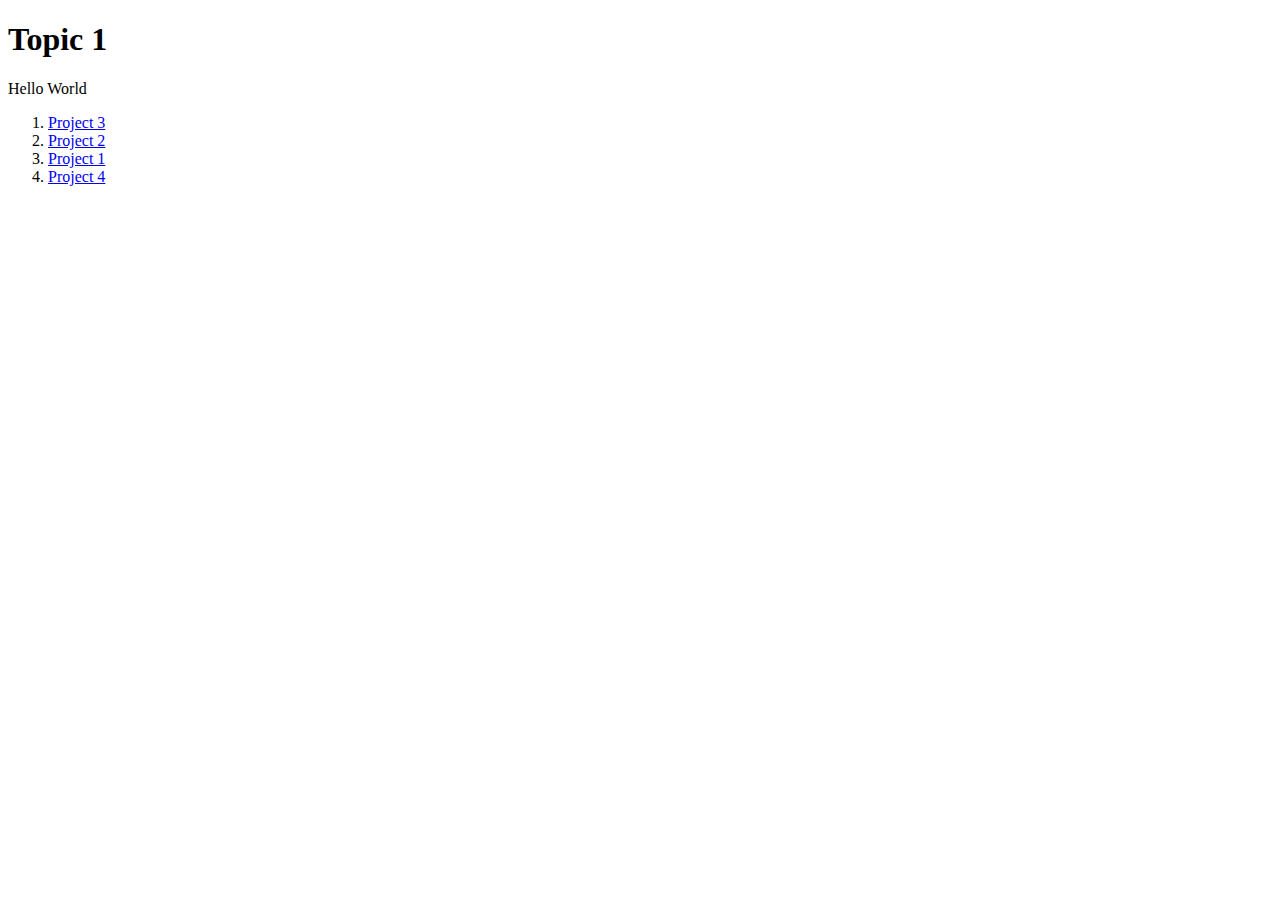
<file: index.html>
<!DOCTYPE html public "-//IETF//DTD HTML ENG">
<html><head>
<title>Pedro's Projects</title>
</head>

<body>
   <h1>Topic 1</h1>
   <p>Hello World</p>
   <ol>
     <li><a href="./Project 3/ch05-proj1.html">Project 3</a></li>
     <li><a href="./Project2/ch4-proj1.html">Project 2</a></li>
     <li><a href="./Project1/Project1.HTML">Project 1</a></li>
     <li><a href="Project4/ch08-proj01.html"> Project 4</a></li>
   </ol>
</body>
</html>
</file>
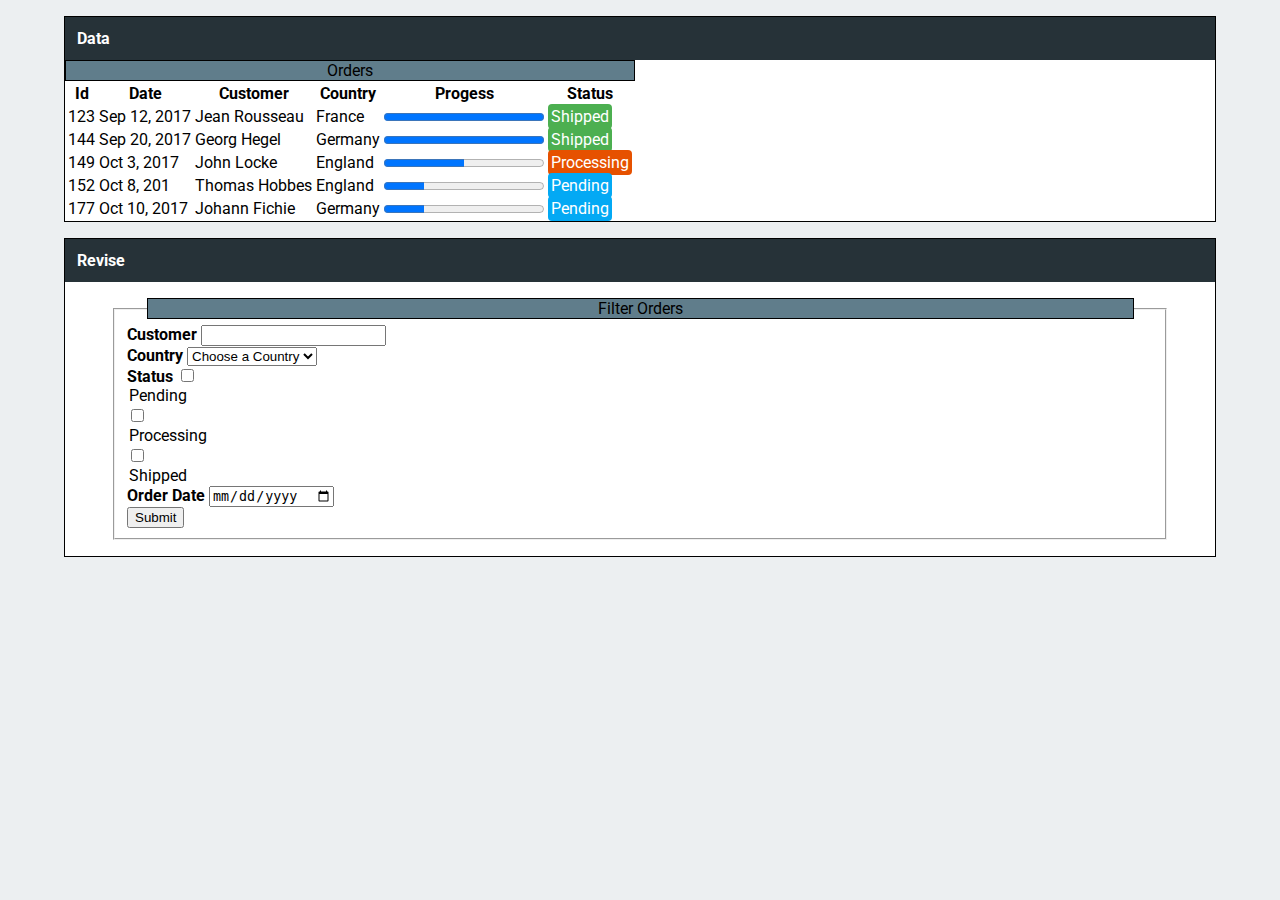
<file: Project 3/ch05-proj1.html>
<!DOCTYPE html>
<html lang="en">
<head>
   <meta charset="utf-8">
   <title>Chapter 5</title>
   <link rel="stylesheet" href="reset.css" />
   
    <link rel="stylesheet" href="https://fonts.googleapis.com/css?family=Roboto:regular,bold,italic,thin,light,bolditalic,black,medium&amp;lang=en">       
   <link rel="stylesheet" href="ch05-proj1.css" />
</head>
<body>

    <section>
         <h3>Data</h3>
        
         <table>
          <caption>Orders</caption> 
          <tr>
               <th>Id</th>
               <th>Date</th>
               <th>Customer</th>
               <th>Country</th>
               <th>Progess</th>
               <th>Status</th>
          </tr>
          <tr>
               <td>123</td>
               <td>Sep 12, 2017</td>
               <td>Jean Rousseau</td>
               <td>France</td>
               <td><progress value="100" max="100"></progress></td>
               <td><span class= "status status-shipped">Shipped</span></td>
          </tr>
          <tr>
               <td>144</td>
               <td>Sep 20, 2017</td>
               <td>Georg Hegel </td>
               <td>Germany</td>
               <td><progress value="100" max="100"></progress></td>
               <td><span class= "status status-shipped">Shipped</span></td>
          </tr>
          <tr>
               <td>149</td>
               <td>Oct 3, 2017</td>
               <td>John Locke</td>
               <td>England</td>
               <td><progress value="50" max="100"></progress></td>
               <td><span class= "status status-processing">Processing</span></td>
          </tr>
          <tr>
               <td>152</td>
               <td>Oct 8, 201</td>
               <td>Thomas Hobbes</td>
               <td>England</td>
               <td><progress value="25" max="100"></progress></td>
               <td><span class= "status status-pending">Pending</span></td>
          </tr>
          <tr>
               <td>177</td>
               <td>Oct 10, 2017</td>
               <td>Johann Fichie</td>
               <td>Germany</td>
               <td><progress value="25" max="100"></progress></td>
               <td><span class= "status status-pending">Pending</span></td>
          </tr>
         </table>
         
      
         
    </section>
    
    <section>
         <h3>Revise</h3>
         <form action="process.php" method="post">
          <fieldset>
               <legend>Filter Orders</legend>
               <p>
                    <label><b>Customer</b></label>
                    <input type="text" name="Customer" />
               </p>
               <p>
                    <label><b>Country</b></label>
                    <select name="where">
                         <option>Choose a Country</option>
                         <option>United States</option>
                         <option>France</option>
                         <option>England</option>
                         <option>Canada</option>
                    </select>
               </p>
               <p>
               <label><b>Status</b></label>
                   <span> <input type="checkbox" name="Status"/><option>Pending</option> 
                    <input type="checkbox" name="Status"/><option>Processing</option> 
                    <input type="checkbox" name="Status"/><option>Shipped</option> </span>
               </p> 
               <p>               <label><b>Order Date</b></label>
                    <input type="date" name="Order Date" />
               </p>               
               <input type="Submit" />
          </fieldset>
         </form>
        

    </section>    


</body>
</html>
</file>
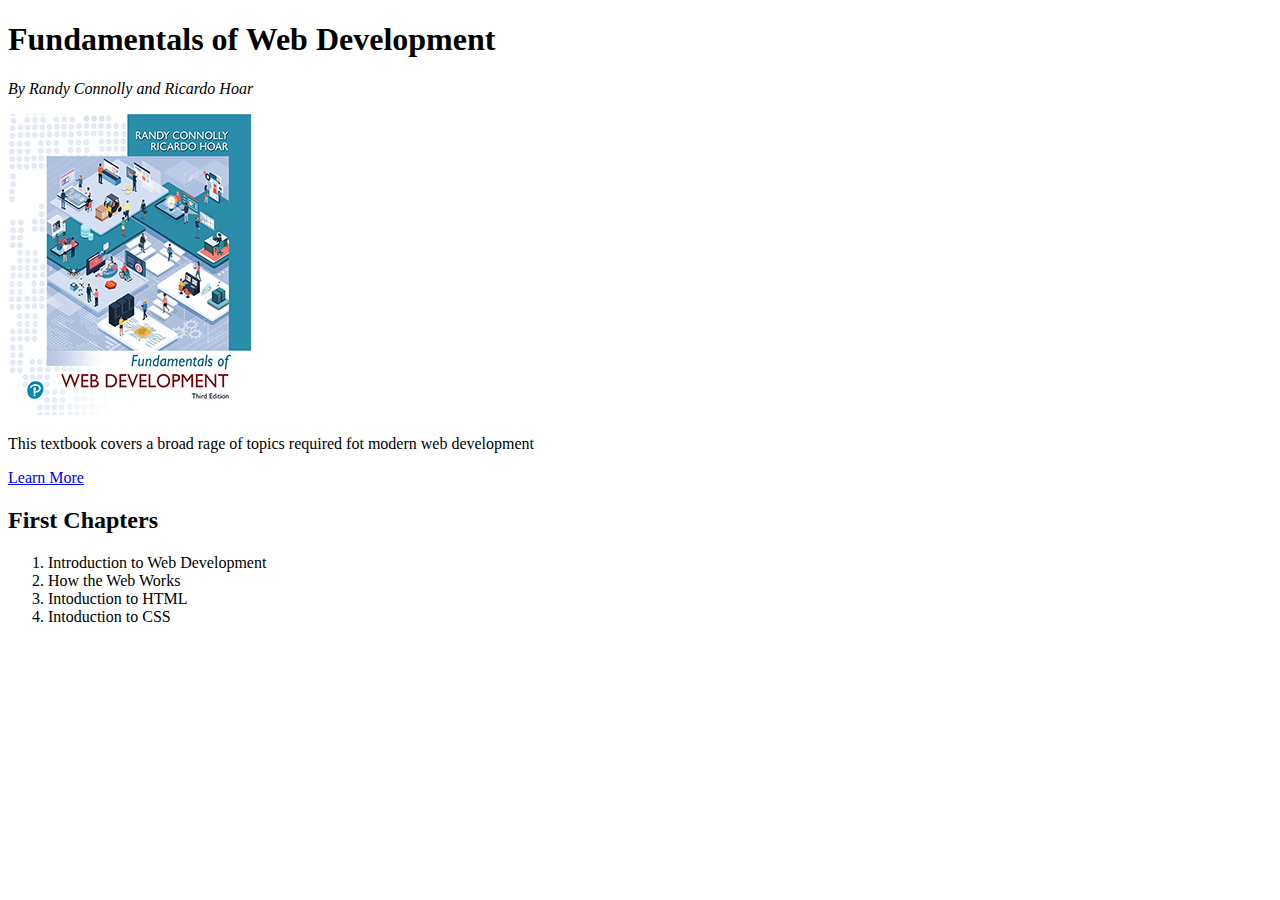
<file: Project1/Project1.HTML>
<!DOCTYPE html>
<title>Lab 2</title>
<h1><strong>Fundamentals of Web Development</strong></h1>
<body>
<p><em>By Randy Connolly and Ricardo Hoar</em></p>
<a><img srcset="cover-small.png"></a>
<p>This textbook covers a broad rage of topics required fot modern web development</p>
<p><a href="cover-large.png">Learn More</a></p>
<h2>First Chapters</h2>
<ol><li>Introduction to Web Development</li>
<li>How the Web Works</li>
<li>Intoduction to HTML</li>
<li>Intoduction to CSS</li>
</ol>
</body>
</html>
</file>
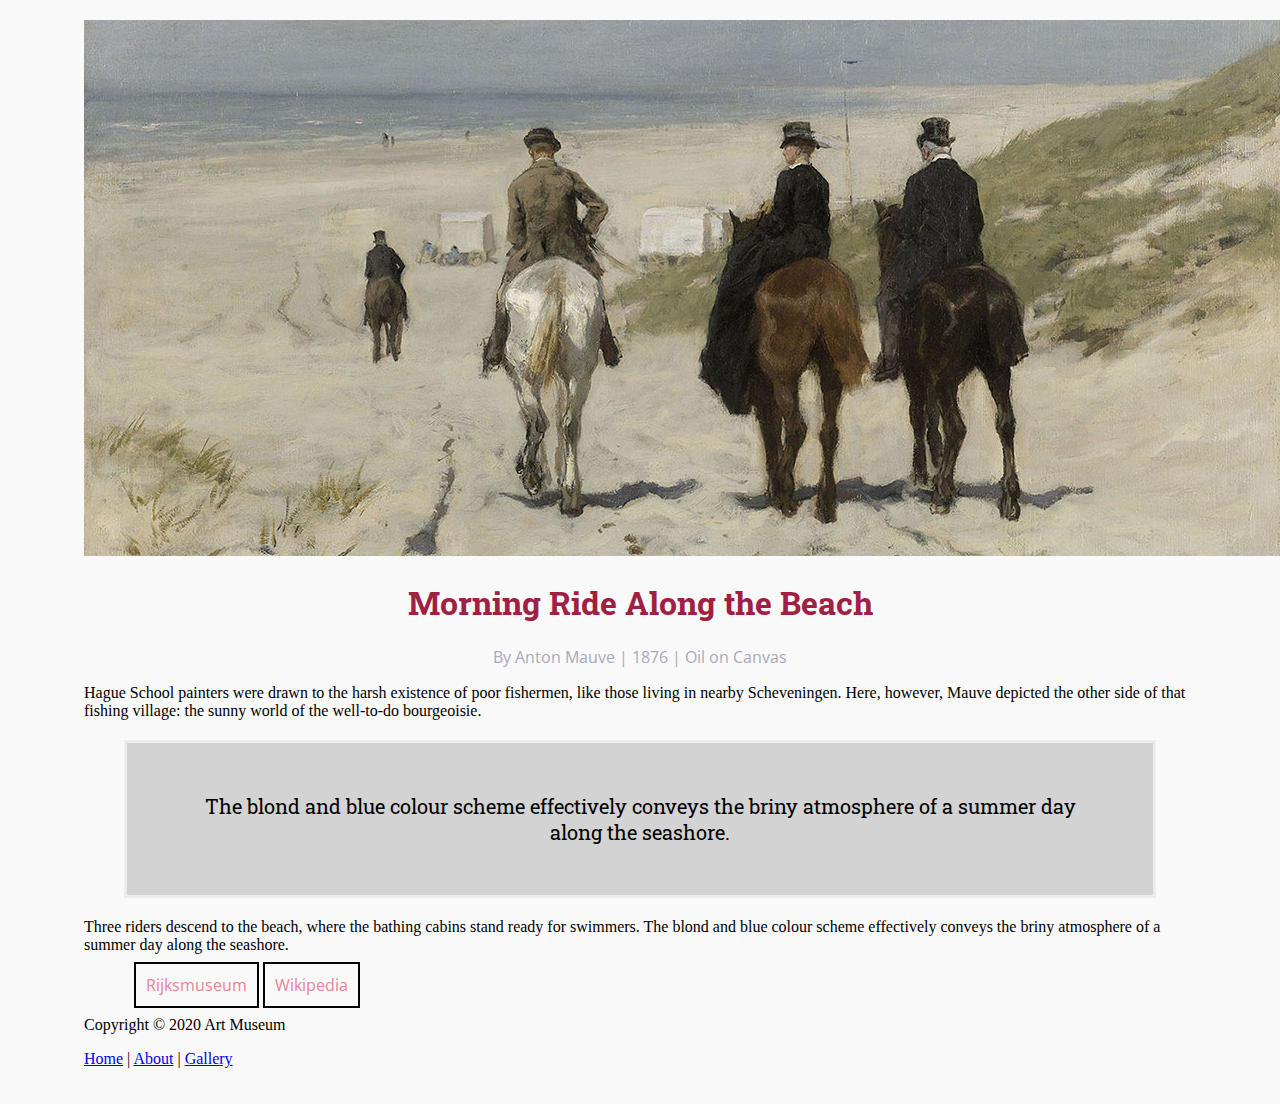
<file: Project2/ch4-proj1.html>
<!DOCTYPE html>
<html lang="en">
<head>
<meta charset="utf-8">
<title>Chapter 4</title>
<link href="https://fonts.googleapis.com/css?family=Open+Sans|Roboto+Slab&display=swap" rel="stylesheet">


<link href="styles.css" rel="stylesheet">
</head>
<body>

   <article>

        <img src="images/hero.jpg" alt="hero" class="hero"/>  
        <h1>Morning Ride Along the Beach</h1>
        <div id="details">By Anton Mauve | 1876 | Oil on Canvas</div>
        <p>
        Hague School painters were drawn to the harsh existence of poor fishermen, like those living in nearby Scheveningen. Here, however, Mauve depicted the other side of that fishing village: the sunny world of the well-to-do bourgeoisie.
        </p>
        <blockquote>The blond and blue colour scheme effectively conveys the briny atmosphere of a summer day along the seashore.</blockquote>
        <p>
        Three riders descend to the beach, where the bathing cabins stand ready for swimmers. The blond and blue colour scheme effectively conveys the briny atmosphere of a summer day along the seashore.
        </p>
        <div id="buttons">
            <a href="http://hdl.handle.net/10934/RM0001.COLLECT.9020">Rijksmuseum</a>
            <a href="https://commons.wikimedia.org/wiki/File:Anton_Mauve_-_Morgenrit_langs_het_strand.jpg">Wikipedia</a>
        </div>
        <footer>
                <p>Copyright &copy; 2020 Art Museum</p>
                <p>
                   <a href="#">Home</a> | <a href="#">About</a> | <a href="#">Gallery</a>
                </p>
             </footer>
   </article>

   </body>
</html>
</file>
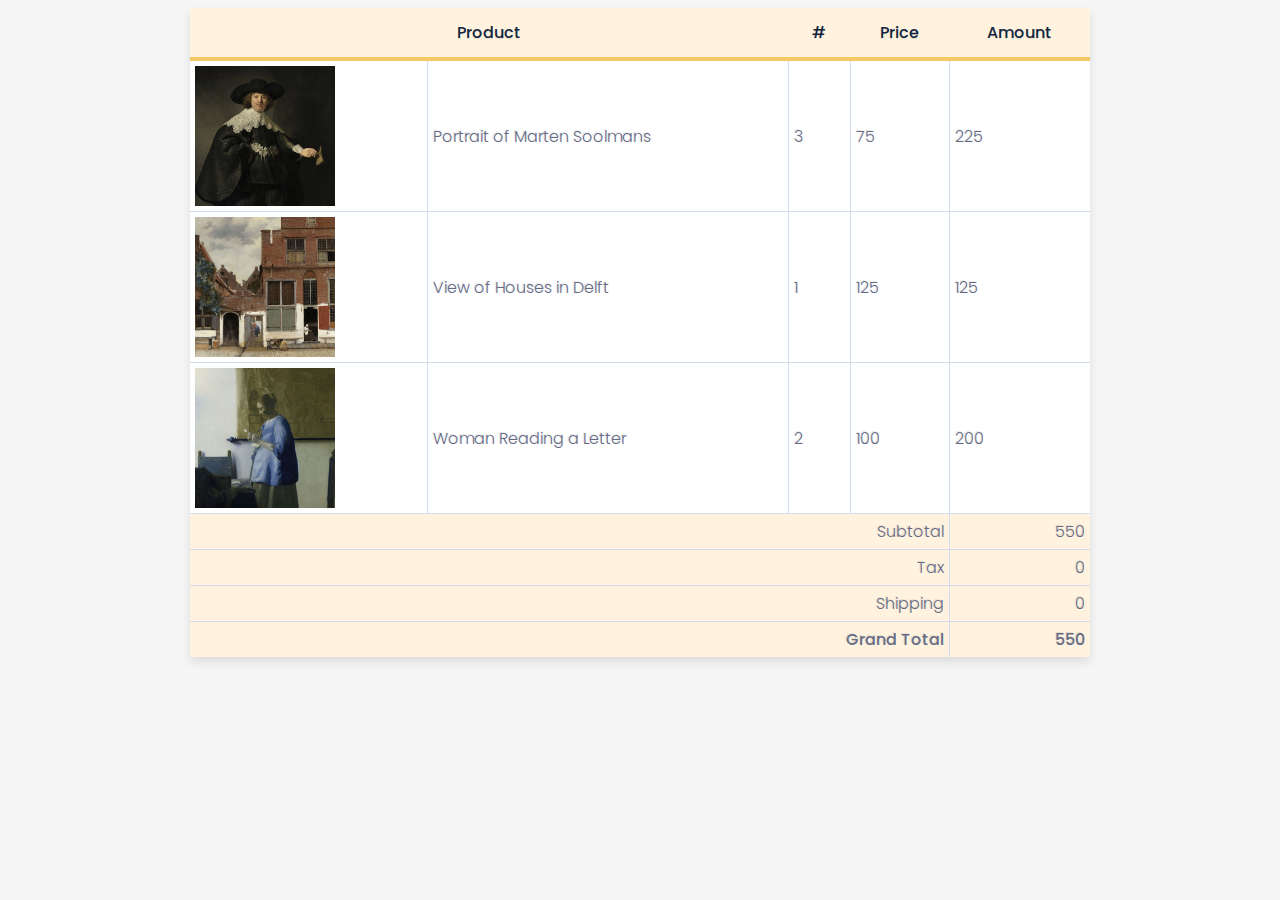
<file: Project4/ch08-proj01.html>
<html lang="en">
<head>
	<meta charset="utf-8" />
	<meta name="viewport" content="initial-scale=1.0,maximum-scale=1.0,width=device-width">
		
    <title>Chapter 08 - Project 01</title>
    <link href="https://fonts.googleapis.com/css2?family=Poppins:wght@300;400;500;600&display=swap" rel="stylesheet">
	<link href="css/styles.css" rel="stylesheet" />
    <script src="js/data.js" type="text/JavaScript"></script>
    <script src="js/functions.js" type="text/JavaScript"></script>
</head>

<body>
<table class="table-fill">

    <thead>
        <tr><th colspan="2">Product</th><th>#</th><th>Price</th><th>Amount</th>
    </thead>
    <tbody>    
        <script src="js/ch08-proj01.js" type = "text/JavaScript"></script>

        <tr class="totals">
            <td colspan="4">Subtotal</td>
            <td><script>document.write(calculateSubTotal(cart))</script> </script></td>
        </tr>
        <tr class="totals">
            <td colspan="4">Tax</td>
           <td><script>document.write(calculateTax(tax_rate))</script></td>
        </tr>
        <tr class="totals">
            <td colspan="4">Shipping</td>
            <td><script>document.write(calculateShipping(shipping_threshold))</script></td>
        </tr>
        <tr class="totals">
            <td colspan="4" class="focus">Grand Total</td>
            <td class="focus"><script>document.write(calculateGrandTotal())</script></td>
        </tr>
    </tbody>
</table>
</body>
</html>
</file>
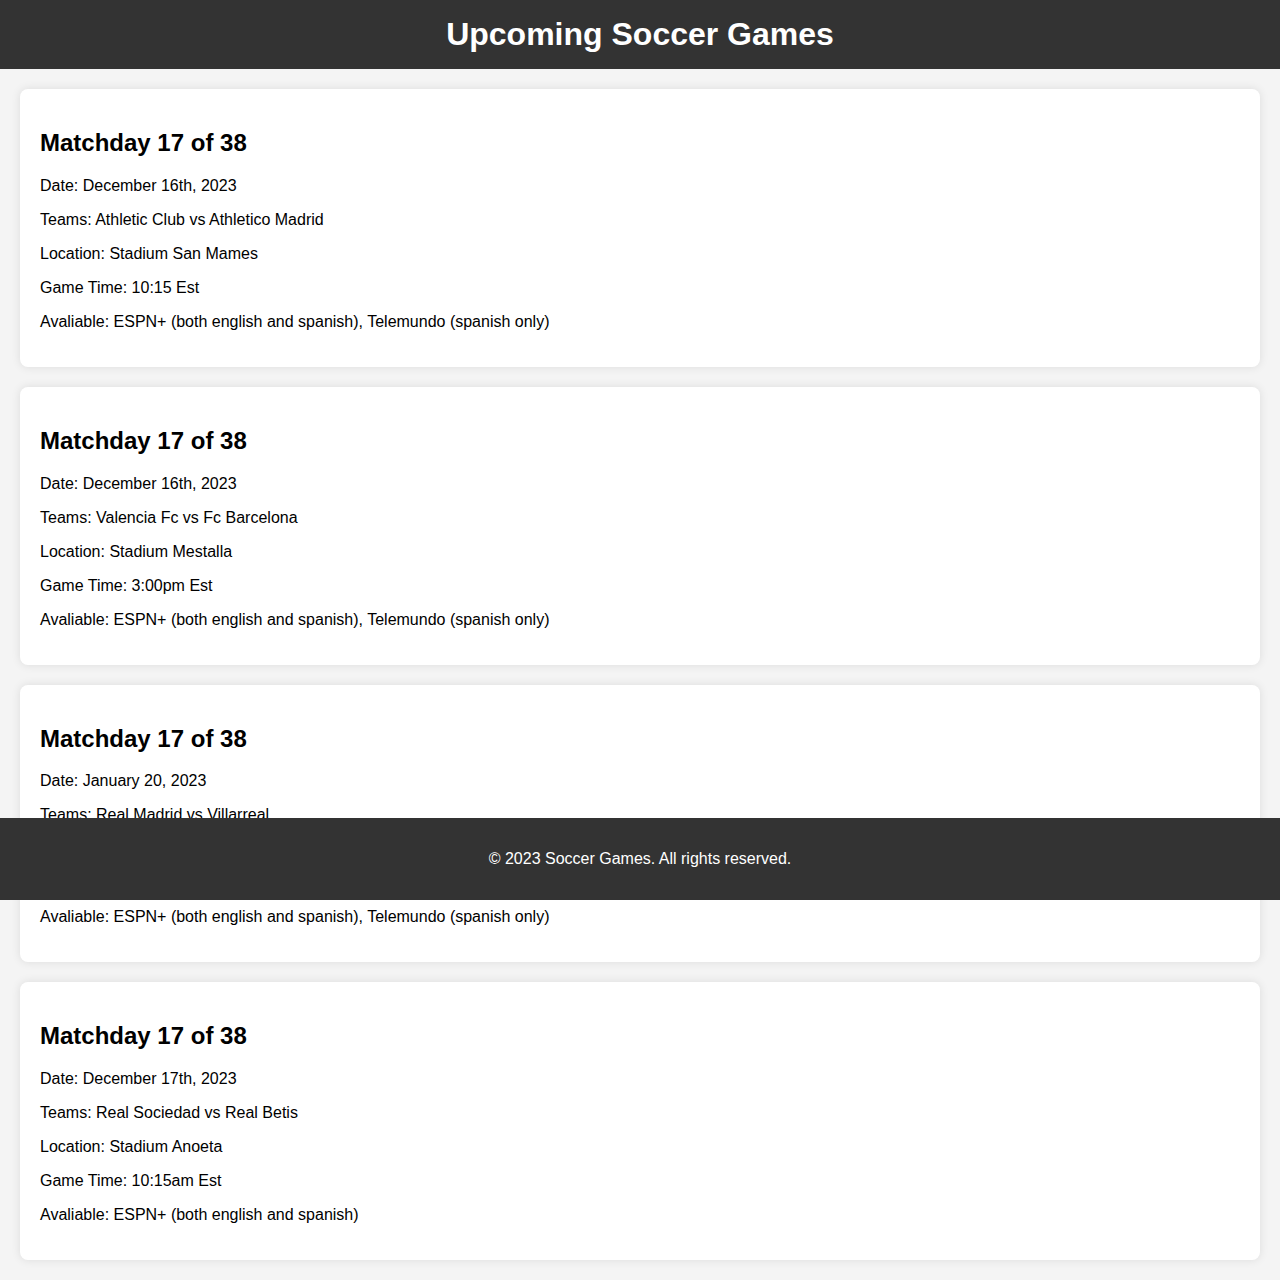
<file: Project5/fixtures.html>
<!DOCTYPE html>
<html lang="en">
<head>
    <meta charset="UTF-8">
    <meta name="viewport" content="width=device-width, initial-scale=1.0">
    <title>Soccer Fixtures</title>
    <link rel="stylesheet" href="Css/fixtures.css">
</head>
<body>

    <header>
        <h1>Upcoming Soccer Games</h1>
    </header>

    <section class="game">
        <h2>Matchday 17 of 38 </h2>
        <p>Date: December 16th, 2023</p>
        <p>Teams: Athletic Club vs Athletico Madrid</p>
        <p>Location: Stadium San Mames</p>
        <p>Game Time: 10:15 Est </p>
        <p>Avaliable: ESPN+ (both english and spanish), Telemundo (spanish only)</p>
    </section>

    <section class="game">
        <h2>Matchday 17 of 38</h2>
        <p>Date: December 16th, 2023</p>
        <p>Teams: Valencia Fc vs Fc Barcelona</p>
        <p>Location: Stadium Mestalla</p>
        <p>Game Time: 3:00pm Est</p>
        <p>Avaliable: ESPN+ (both english and spanish), Telemundo (spanish only)</p>
    </section>

    <section class="game">
        <h2>Matchday 17 of 38</h2>
        <p>Date: January 20, 2023</p>
        <p>Teams: Real Madrid vs Villarreal</p>
        <p>Location: Stadium Santiago Bernabeu</p>
        <p>Game Time: 3:00pm Est</p>
        <p>Avaliable: ESPN+ (both english and spanish), Telemundo (spanish only)</p>
    </section>

    <section class="game">
        <h2>Matchday 17 of 38</h2>
        <p>Date: December 17th, 2023</p>
        <p>Teams: Real Sociedad vs Real Betis</p>
        <p>Location: Stadium Anoeta</p>
        <p>Game Time: 10:15am Est</p>
        <p>Avaliable: ESPN+ (both english and spanish)</p>
    </section>

    <footer>
        <p>&copy; 2023 Soccer Games. All rights reserved.</p>
    </footer>

</body>
</html>
</file>
<file: Project 3/ch05-proj1.css>
/* general text formatting */


body {
   font-family: "Roboto", Verdana, Arial, sans-serif;
   font-size: 100%;
 background-color: #ECEFF1;   
 
}
caption {
    text-align: center;
    border: solid 1pt;
    background-color: #607d8b;
  }
section {
   background-color: white;
   border: solid 1pt black;
   margin: 1em 4em 1em 4em;
}
   /*td {
    column-span: 1;
        padding-right: 65px;
        padding-bottom: 20px;
        padding-left: 65px;
      
   }*/

section h3 {
  color: white;
  padding: 0.75rem;
  background-color: #263238; 
}

.status {
    border-radius: 0.25rem;
    padding: 3px;
    color: white;
    
}
.status-processing {
    background-color:    #E65100;    
}
.status-shipped {
    background-color:   #4CAF50;    
}
.status-pending {
    background-color:    #03A9F4;    
}
fieldset{
    
    margin: 1em 3em 1em 3em;
}
legend{ 
    text-align: center;
    border: solid 1pt;
    background-color: #607d8b;
    padding-left: 450px;
    padding-right: 450px;
}
/* table formatting -- you will add these */
</file>
<file: Project2/styles.css>
body {
margin-top: 0em;
margin-left: 4em;
margin-right: 4em;
margin-bottom: 0em;
background-color: #f9f9f9;
padding: 20px;
}

h1 {
font-family:Roboto slab;
font-size: 2em;
color: #9f2042;
text-align: center;
}

#details { 
font-family: Open sans;
font: size 0.9em; 
color: #a9a9ba;
text-align: center;
}

#p {
font-family: Open sans;
font-size: 0.9em;
text-align: center;
}

blockquote { 
font-family: Roboto slab;
font-size: 1.25em;
border-style: solid;
background-color: #d3d3d3;
border-color: #ececec;
padding-top: 50px;
padding-bottom: 50px;
padding-left: 50px;
padding-right: 50px;
text-align: center;
}

#buttons a:link {
    
color: #ec8295;
   padding: 10px;
    border: 2px solid black;
    text-decoration: none;
}
  
#buttons a:hover{
    background-color: #a9a9ba;
  }
#buttons a:visited {
    color:#ec8295;
    border: 2px round black;
}

#buttons{
    padding-left: 50px;
    font-family: Open sans;
    margin-top: 20px;
    margin-bottom: 20px;
}
</file>
<file: Project4/css/styles.css>
body {
  background-color: #F5F5F5;
  font-family: "Poppins", helvetica, arial, sans-serif;
  font-size: 12px;
  font-weight: 400;
}

/*** Table Styles **/

.table-fill {
  background: white;
  border-radius:3px;
  border-collapse: collapse;

  margin: auto;
  max-width: 900px;
  padding:5px;
  width: 80%;
  box-shadow: 0 5px 10px rgba(0, 0, 0, 0.1);
}
 
th {
  color: #12263f;
  background: #FFF3E0;;
  border-bottom:4px solid #f4ca64;

  font-size:16px;
  font-weight: 500;
  padding:12px;
  text-align:center;
  text-shadow: 0 1px 1px rgba(0, 0, 0, 0.1);
  vertical-align:middle;
}

th:first-child {
  border-top-left-radius:3px;
}
 
th:last-child {
  border-top-right-radius:3px;
  border-right:none;
}
  
tr {
  border-top: 1px solid #d2ddec;
  border-bottom: 1px solid #d2ddec;
  color:#666B85;
  font-size:16px;
  font-weight:normal;
  text-shadow: 0 1px 1px rgba(256, 256, 256, 0.1);
}
 
 
tr:first-child {
  border-top:none;
}
tr:last-child {
  border-bottom:none;
}
tr:last-child td:first-child {
  border-bottom-left-radius:3px;
}
 
tr:last-child td:last-child {
  border-bottom-right-radius:3px;
}
 
td {
  background:#FFFFFF;
  padding:5px;
  text-align:left;
  vertical-align:middle;
  font-weight:300;
  font-size:16px;
  text-shadow: -1px -1px 1px rgba(0, 0, 0, 0.1);
  border-right: 1px solid #d2ddec;
}

td:last-child {
  border-right: 0px;
}

tr.totals td {
    background:#FFF3E0;
    text-align: right;

}

td.right {
  text-align: right;
}
td.center {
  text-align: center;
}


.table-fill img {
  width: 140px;
}
.painting {
  width: 130px;
}
td.focus {
  font-weight: 500;
}
</file>
<file: Project5/Css/fixtures.css>
body {
    font-family: 'Arial', sans-serif;
    margin: 0;
    padding: 0;
    background-color: #f4f4f4;
}

header {
    background-color: #333;
    color: #fff;
    text-align: center;
    padding: 1em 0;
}

h1 {
    margin: 0;
}

section.game {
    background-color: #fff;
    margin: 20px;
    padding: 20px;
    border-radius: 8px;
    box-shadow: 0 0 10px rgba(0, 0, 0, 0.1);
}

footer {
    background-color: #333;
    color: #fff;
    text-align: center;
    padding: 1em 0;
    position: fixed;
    bottom: 0;
    width: 100%;
}

/* Responsive Styles */
@media (max-width: 600px) {
    section.game {
        margin: 10px;
        padding: 10px;
    }
}
</file>
